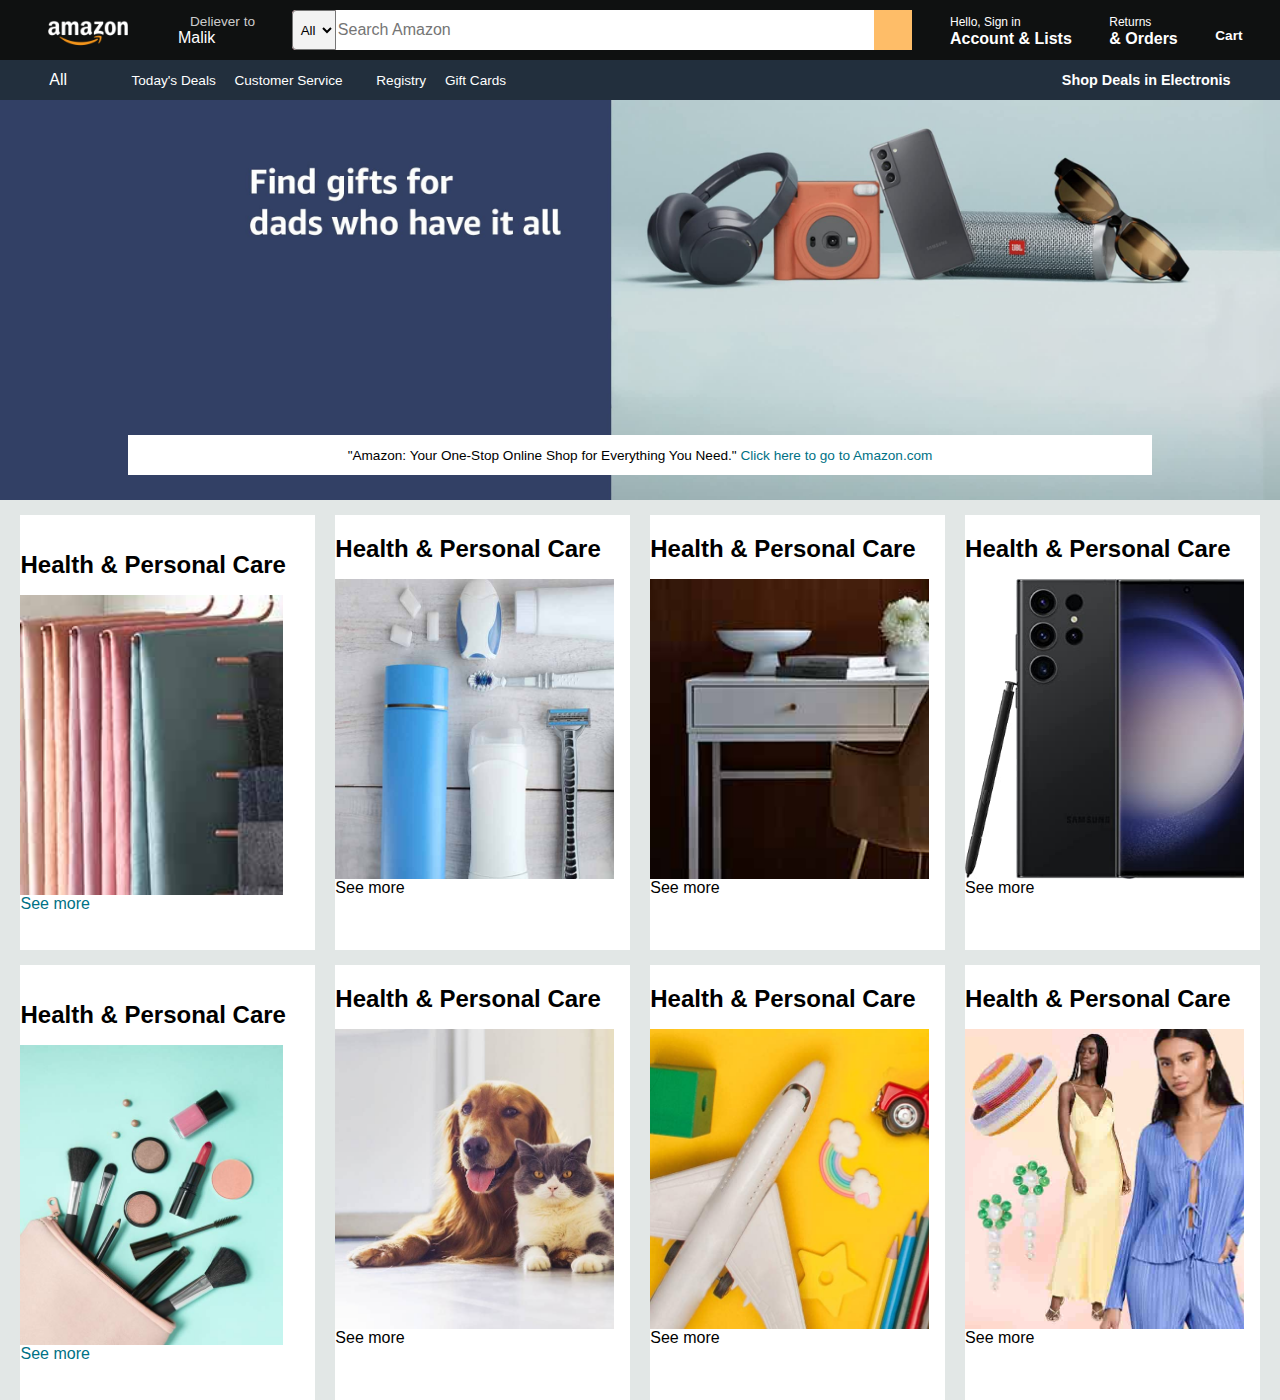
<file: Amazon-Website-Clone/index.html>
<!DOCTYPE html>
<html lang="en">

<head>
    <meta charset="UTF-8">
    <meta name="viewport" content="width=device-width, initial-scale=1.0">
    <title>Transition</title>
    <link rel="stylesheet" href="https://cdnjs.cloudflare.com/ajax/libs/font-awesome/6.4.2/css/all.min.css"
        integrity="sha512-z3gLpd7yknf1YoNbCzqRKc4qyor8gaKU1qmn+CShxbuBusANI9QpRohGBreCFkKxLhei6S9CQXFEbbKuqLg0DA=="
        crossorigin="anonymous" referrerpolicy="no-referrer" />
    <link rel="stylesheet" href="style.css">
</head>

<body>
    <!-- <i class="fa-regular fa-heart"></i> -->
    <header>
        <div class="navbar">
            <div class="nav-logo border">
                <div class="logo"></div>
            </div>
            <div class="nav-address border">
                <p class="add-first">Deliever to</p>
                <div class="add-icon">
                    <i class="fa-solid fa-location-dot"></i>
                    <p class="add-second">Malik</p>
                </div>
            </div>
            <div class="nav-search">
                <select class="search-select">
                    <option>All</option>
                </select>
                <input placeholder="Search Amazon" class="search-input">
                <div class="search-icon">
                    <i class="fa-solid fa-magnifying-glass"></i>
                </div>


            </div>
            <div class="nav-signin border">
                <p><span>Hello, Sign in</span></p>
                <p class="nav-second">Account & Lists</p>
            </div>
            <div class="nav-signin border">
                <p><span>Returns</span></p>
                <p class="nav-second">& Orders</p>
            </div>
            <div class="nav-cart">
                <i class="fa-solid fa-cart-plus"></i>
                Cart
            </div>
        </div>

        <div class="pannel">
            <div class="pannel-all">
                <i class="fa-solid fa-bars"></i>
                All
            </div>
            <div class="pannel-ops">
                <p>Today's Deals</p>
                </p> Customer Service</p>
                <p> Registry</p>
                <p> Gift Cards</p>
            </div>
            <div class="pannel-deals">
                Shop Deals in Electronis
            </div>
        </div>
    </header>

    <div class="hero-section">
        <div class="hero-msg">
            <p>"Amazon: Your One-Stop Online Shop for Everything You Need."<a> Click here to go to Amazon.com</a></p>
        </div>
    </div>

    <div class="shop-section">
        <div class="box1 box">
            <div class="box-content">
                <h2>Health & Personal Care</h2>
                <div class="box-img" style="background-image: url('box1_image.jpg');"></div>
                <p>See more</p>
            </div>
        </div>
        <div class="box2 box">
            <h2>Health & Personal Care</h2>
                <div class="box-img" style="background-image: url('box2_image.jpg');"></div>
                <p>See more</p>
        </div>
        <div class="box3 box">
            <h2>Health & Personal Care</h2>
                <div class="box-img" style="background-image: url('box3_image.jpg');"></div>
                <p>See more</p>
        </div>
        <div class="box4 box">
            <h2>Health & Personal Care</h2>
                <div class="box-img" style="background-image: url('box4_image.jpg');"></div>
                <p>See more</p>
        </div>
        <div class="box1 box">
            <div class="box-content">
                <h2>Health & Personal Care</h2>
                <div class="box-img" style="background-image: url('box5_image.jpg');"></div>
                <p>See more</p>
            </div>
        </div>
        <div class="box2 box">
            <h2>Health & Personal Care</h2>
                <div class="box-img" style="background-image: url('box6_image.jpg');"></div>
                <p>See more</p>
        </div>
        <div class="box3 box">
            <h2>Health & Personal Care</h2>
                <div class="box-img" style="background-image: url('box7_image.jpg');"></div>
                <p>See more</p>
        </div>
        <div class="box4 box">
            <h2>Health & Personal Care</h2>
                <div class="box-img" style="background-image: url('box8_image.jpg');"></div>
                <p>See more</p>
        </div>
    </div>

</body>

</html>
</file>
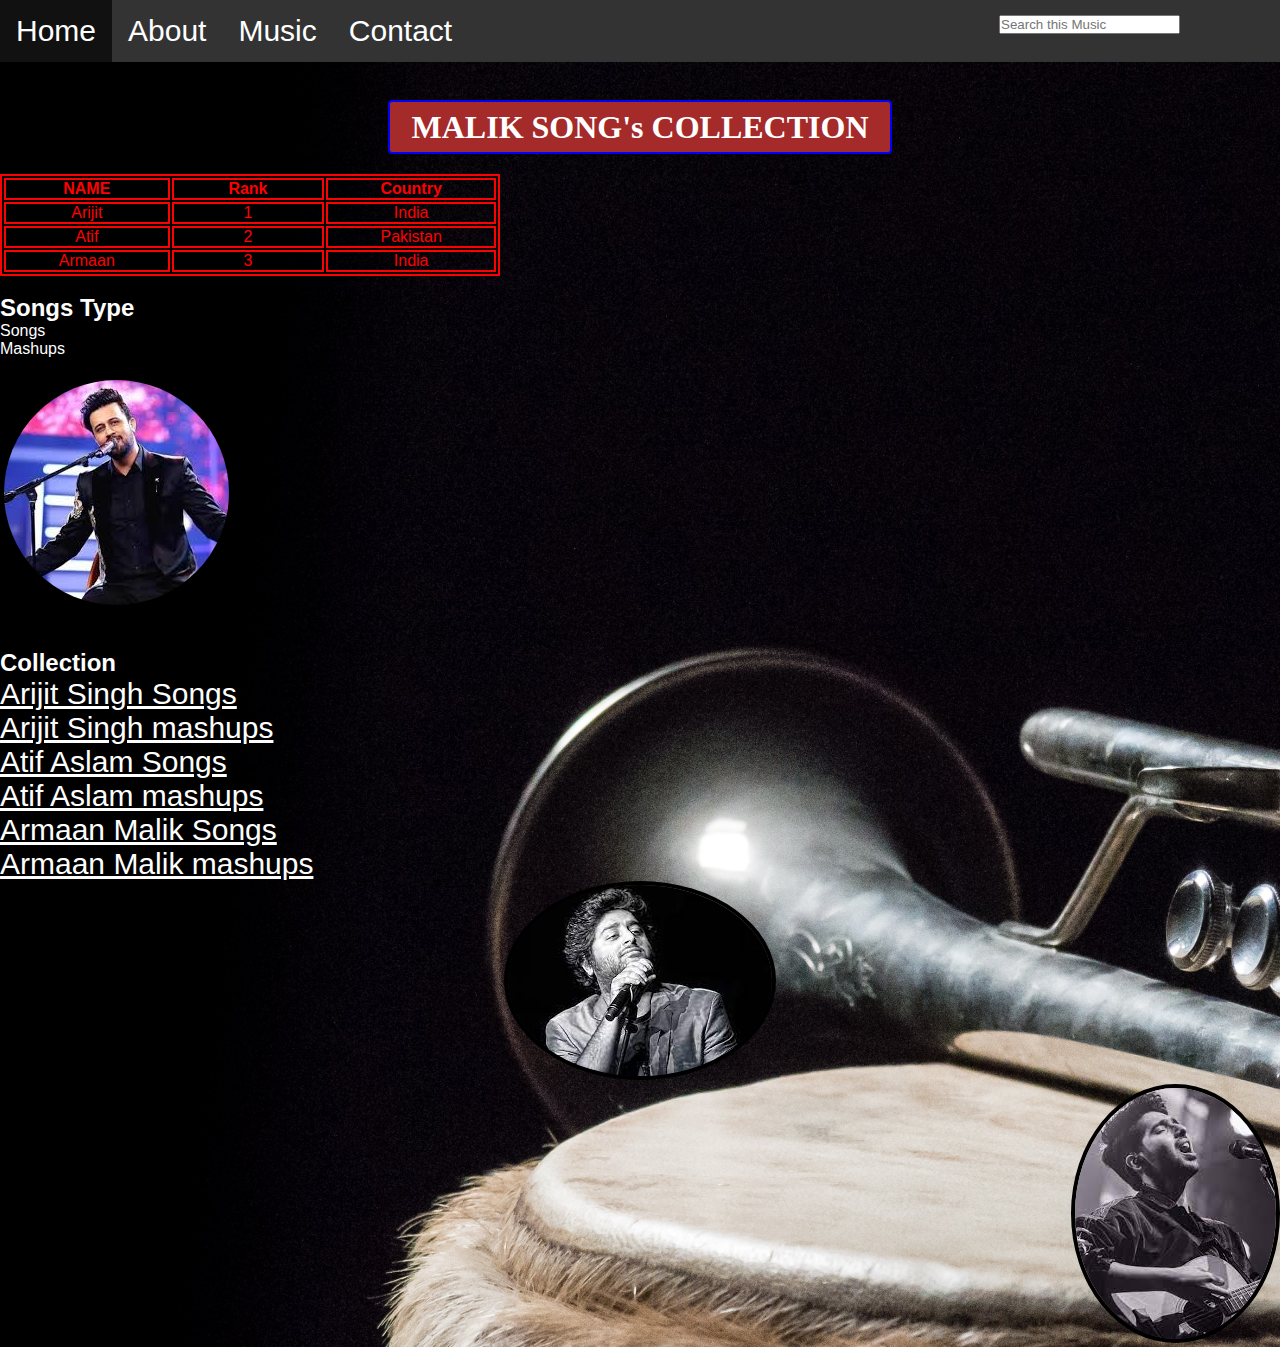
<file: Music-Website-With-HTML---CSS/index.html>
<!DOCTYPE html>
<html>

<head>
  <title>My Music Portfolio</title>
  <meta charset="UTF-8">
  <meta name="viewport" content="width=device-width, initial-scale=1.0">
  <link rel="stylesheet" href="style.css">
</head>

<body>
  <div class="banner">
    <div class="navebar">
      <ul>
        <li><a class="active" href="#">Home</a></li>
        <li><a href="#">About</a></li>
        <li><a href="#">Music</a></li>
        <li><a href="#">Contact</a></li>
        <div class="search">
          <input type="text" name="search" id="search" placeholder="Search this Music">
        </div>
      </ul>
    </div>
  </div><br>

  <div class="abc">
    <h1 class="abc">MALIK SONG's COLLECTION</h1><br>
    

  </div>
  <div>
    <table>
      <thead>
        <tr>
          <th>NAME</th>
          <th>Rank</th>
          <th>Country</th>
        </tr>
      </thead>
      <tbody>
        <tr>
          <td>Arijit</td>
          <td>1</td>
          <td>India</td>
        </tr>
        <tr>
          <td>Atif</td>
          <td>2</td>
          <td>Pakistan</td>
        </tr>
        <tr>
          <td>Armaan</td>
          <td>3</td>
          <td>India</td>
        </tr>
      </tbody>
    </table>
  </div><br>
  <div>
    <h2>Songs Type</h2>
    <ol type="I">
      <li id="malik">Songs</li><br>
      <li id="malik">Mashups</li><br>
    </ol>
  </div><br>
  
  
 
  <div>
    <img src="images (1).jpeg" alt="not found 404">
    </div>
    <br><br>
    <div>
      <h2>Collection</h2>
    <ol>
      <a href="https://www.youtube.com/results?search_query=arijit+singh+songs">Arijit Singh Songs</a><br>
      <a href="https://www.youtube.com/results?search_query=arijit+singh+mashup">Arijit Singh mashups</a><br>
      <a href="https://www.youtube.com/results?search_query=atif+aslam+songs">Atif Aslam Songs</a><br>
      <a href="https://www.youtube.com/results?search_query=atif+aslam+mashup">Atif Aslam mashups</a><br>
      <a href="https://www.youtube.com/results?search_query=arman+malik+songs">Armaan Malik Songs</a><br>
      <a href="https://www.youtube.com/results?search_query=arman+malik+mashup">Armaan Malik mashups</a><br>
    </ol>
    </div>
    <div id="img2">
      <img src="download.jpeg" alt="not found 404">
    </div>
    <div id="img3">
      <img src="download1.jpeg" alt="not found 404">
    </div>

</body>

</html>
</file>
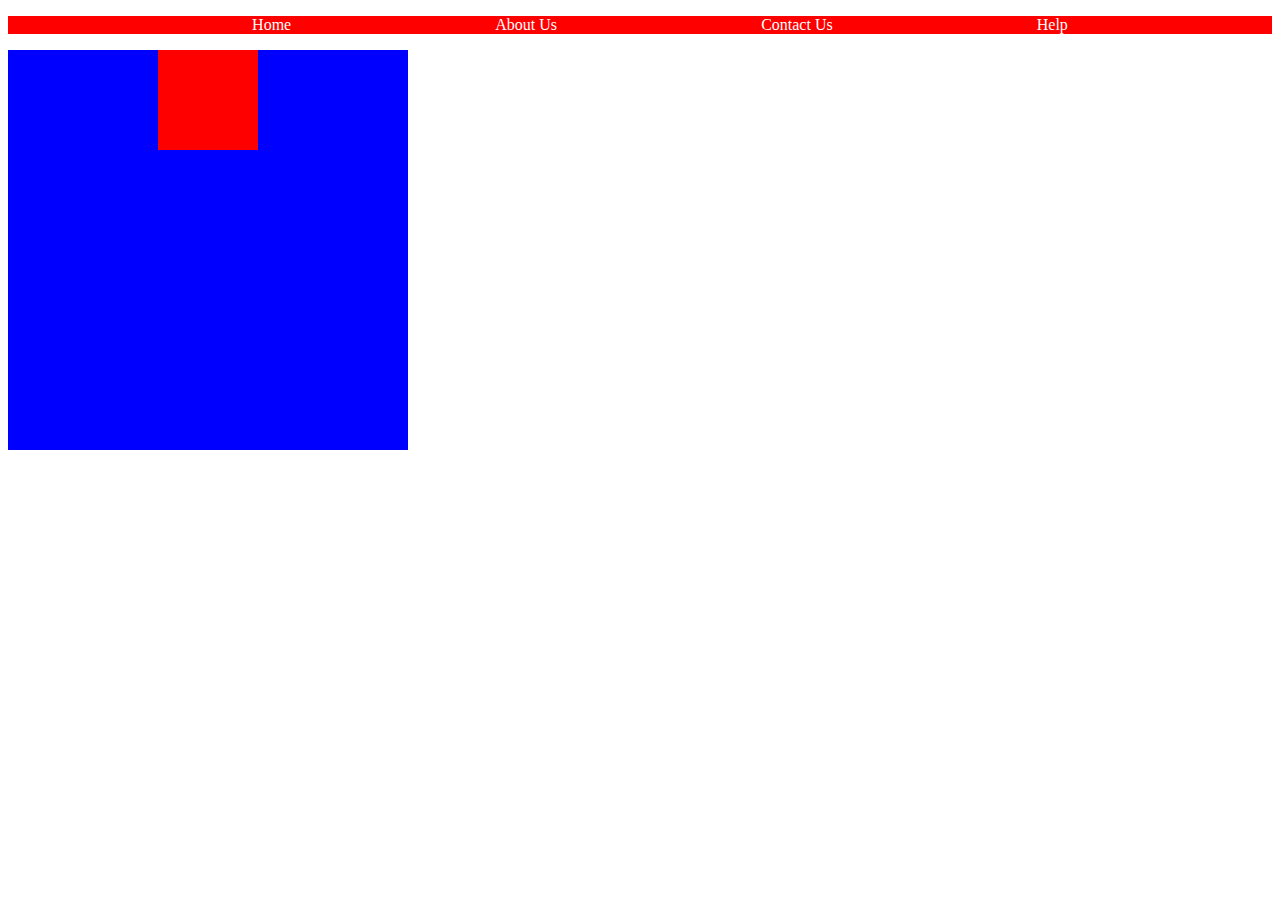
<file: Practice Set/index.html>
<!DOCTYPE html>
<html lang="en">

<head>
    <meta charset="UTF-8">
    <meta name="viewport" content="width=device-width, initial-scale=1.0">
    <link rel="stylesheet" href="style.css">
    <title>Practice Set</title>
</head>

<body>

    <ul class="navbar">
        <li><a href="#">Home</a></li>
        <li><a href="#">About Us</a></li>
        <li><a href="#">Contact Us</a></li>
        <li><a href="#">Help</a></li>
    </ul>
    <div class="outer">
        <div class="inner">

        </div>
    </div>
</body>

</html>
</file>
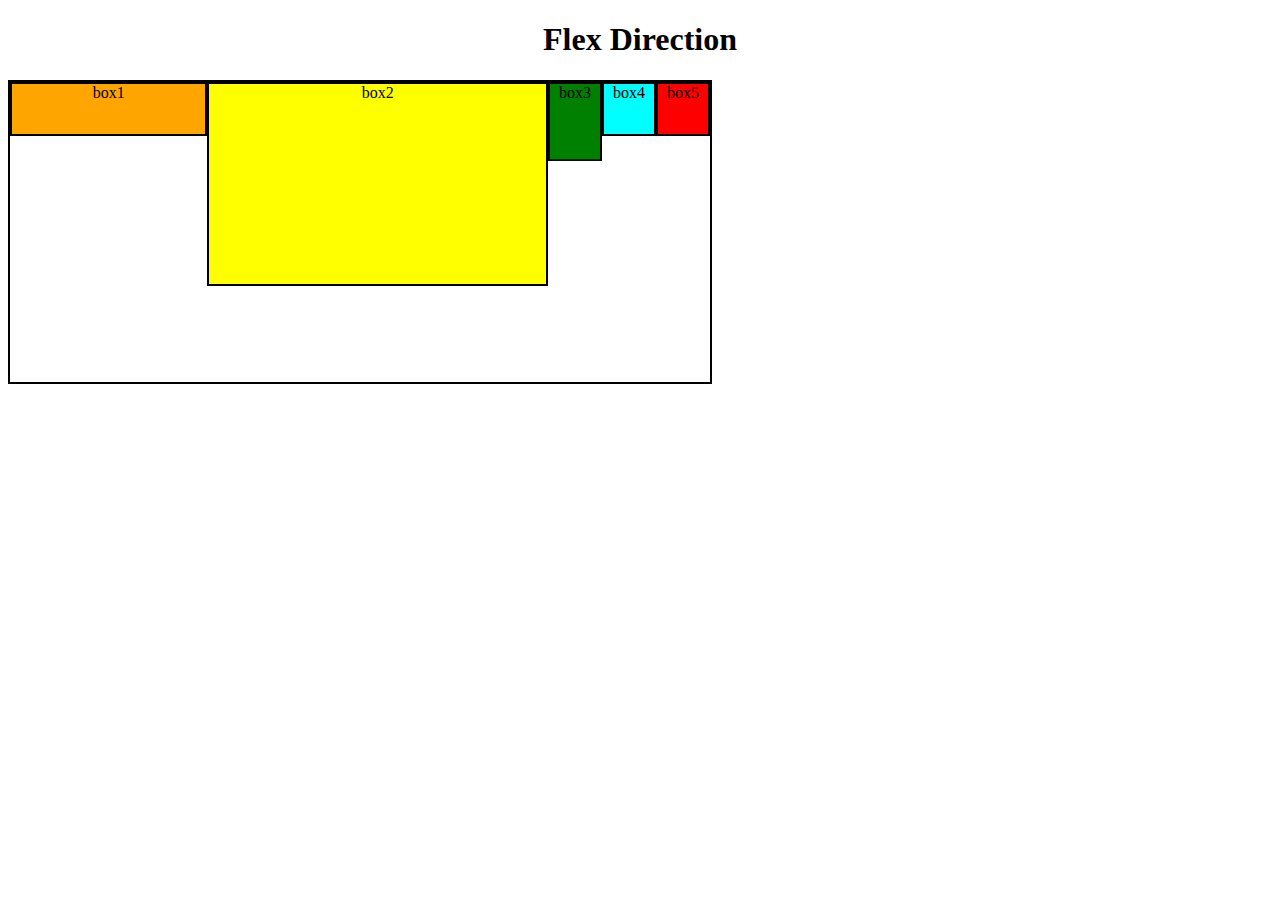
<file: section 3/index.html>
<!DOCTYPE html>
<html lang="en">
<head>
    <meta charset="UTF-8">
    <meta name="viewport" content="width=device-width, initial-scale=1.0">
    <title>Part 3</title>
    <link rel="stylesheet" href="style.css">
</head>
<body>
    <h1>Flex Direction</h1>
    <div id="container">
        <div id="box1">box1</div>
        <div id="box2">box2</div>
        <div id="box3">box3</div>
        <div id="box4">box4</div>
        <div id="box5">box5</div>
    </div>
</html>
</file>
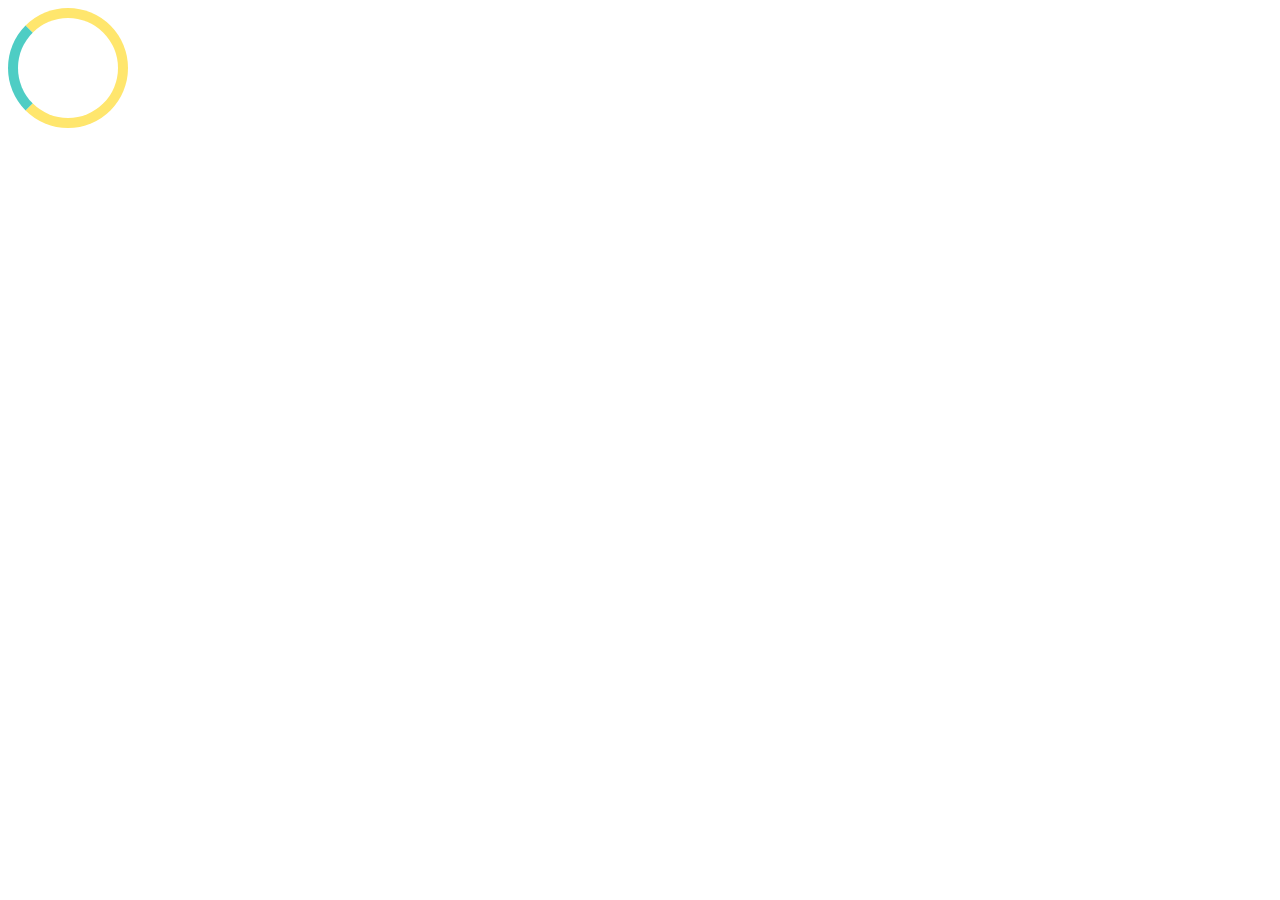
<file: transition p/index.html>
<!DOCTYPE html>
<html lang="en">

<head>
    <meta charset="UTF-8">
    <meta name="viewport" content="width=device-width, initial-scale=1.0">
    <title>Transition</title>
    <link rel="stylesheet" href="style.css">
</head>

<body>
    <div class="loader"> </div>
</body>

</html>
</file>
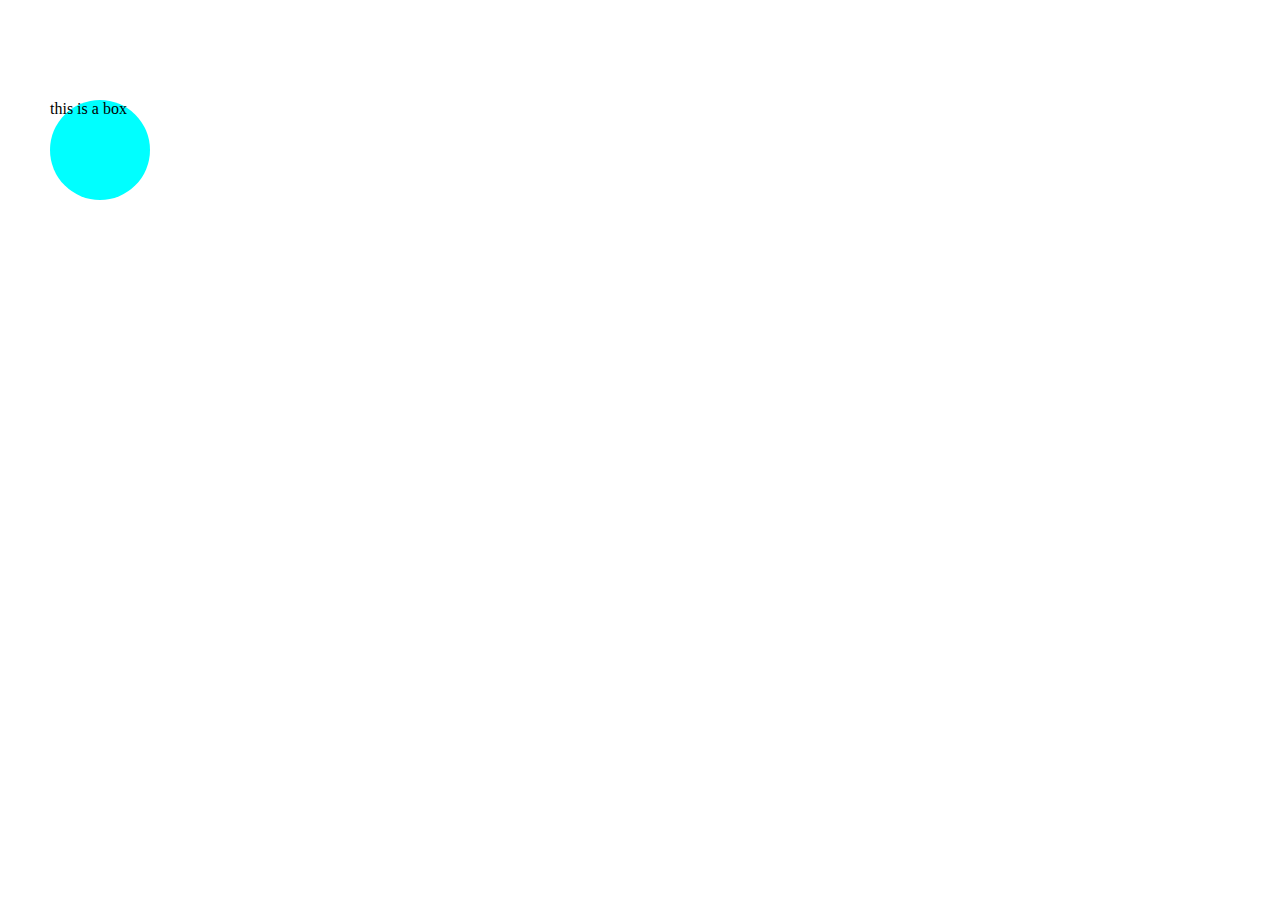
<file: Transition/index.html>
<!DOCTYPE html>
<html lang="en">

<head>
    <meta charset="UTF-8">
    <meta name="viewport" content="width=device-width, initial-scale=1.0">
    <title>Transition</title>
    <link rel="stylesheet" href="style.css">
</head>

<body>
    <div id="box">this is a box</div>
</body>

</html>
</file>
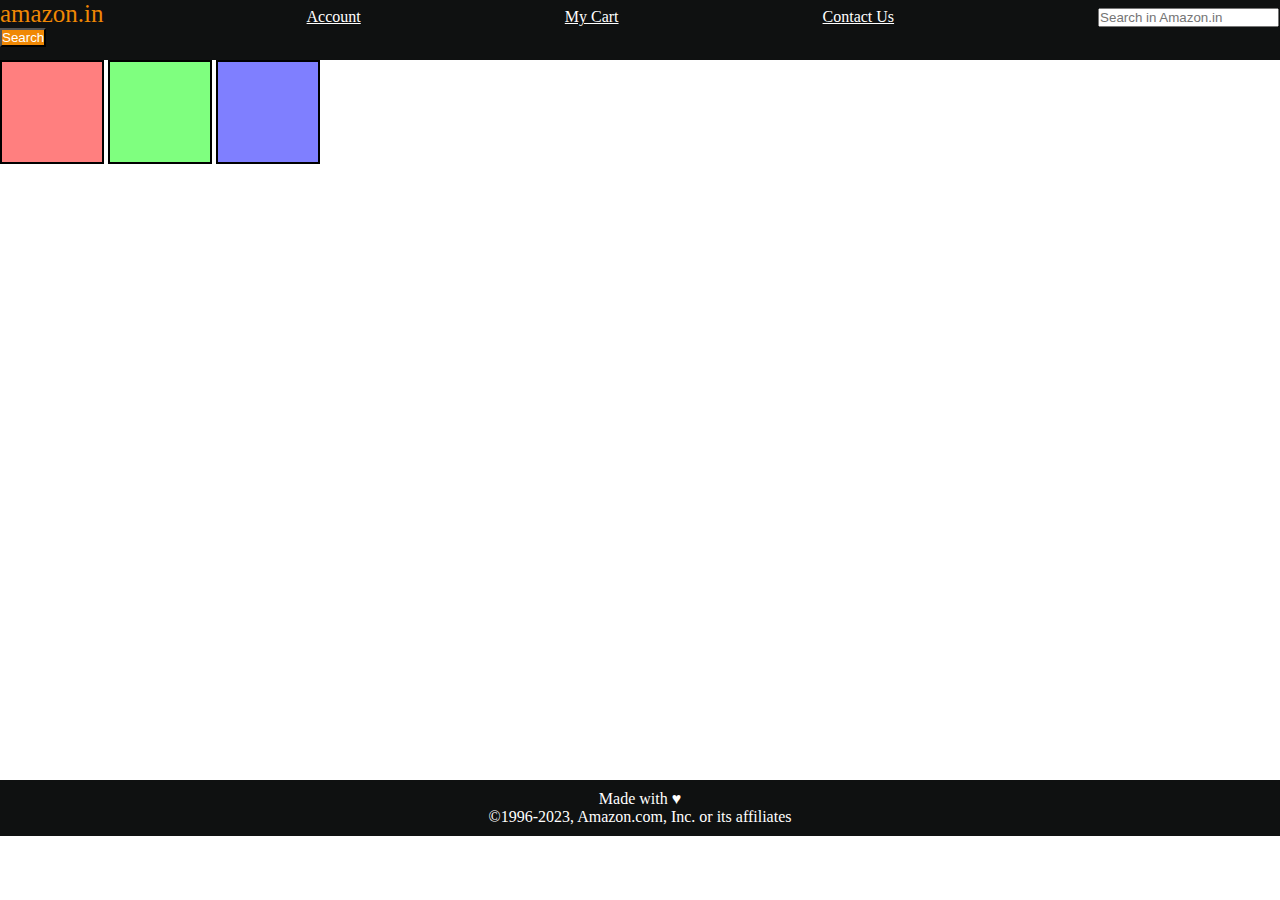
<file: webCourse/index.html>
<!DOCTYPE html>
<html lang="en">

<head>
    <meta charset="UTF-8">
    <meta http-equiv="X-UA-Compatible" content="IE=7">
    <meta name="viewport" content="width=device-width, initial-scale=1.0">
    <title>CSS Style</title>
    <link rel="stylesheet" href="style.css">
</head>

<body>
    <header>
        <div id="navbar">
            <a id="logo">amazon.in</a>
            <a href="#">Account</a>
            <a href="#">My Cart</a>
            <a href="#">Contact Us</a>
            <input placeholder="Search in Amazon.in">
            <button>Search</button>
        </div>
    </header>
    <div id="content">
        <div class="ContentBox" style="background-color: rgba(255, 0, 0, 0.5);"></div>
        <div class="ContentBox" style="background-color: rgba(0, 255, 0, 0.5);"></div>
        <div class="ContentBox" style="background-color: rgba(0, 0, 255, 0.5);"></div>
    </div>
    <footer>
        Made with &hearts;<br>
        &#169;1996-2023, Amazon.com, Inc. or its affiliates
    </footer>
</body>

</html>
</file>
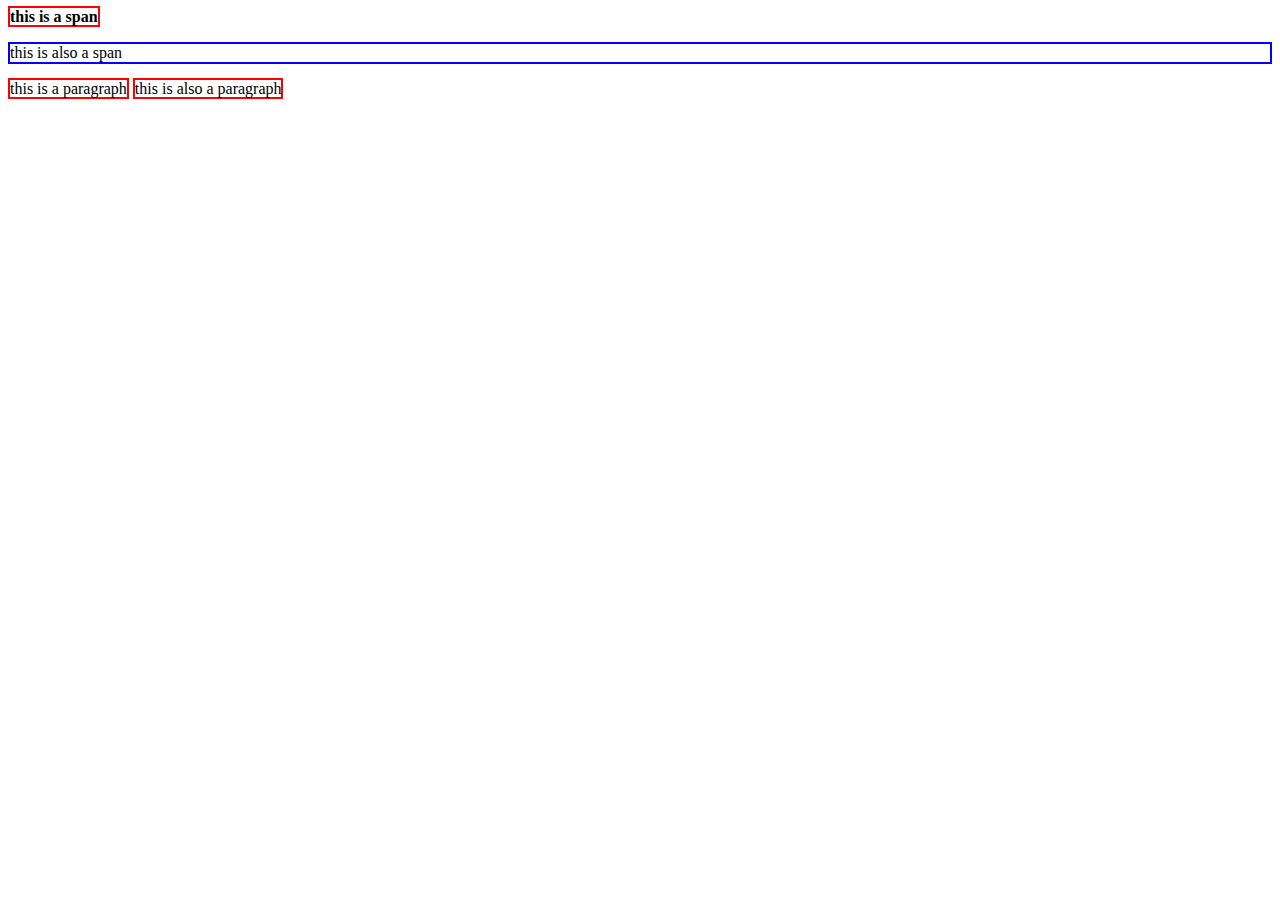
<file: HTML-CSS-Practice/block.html>
<!DOCTYPE html>
<html lang="en">

<head>
    <meta charset="UTF-8">
    <meta http-equiv="X-UA-Compatible" content="IE=edge">
    <meta name="viewport" content="width=device-width, initial-scale=1.0">
    <title>Block elements</title>
</head>

<body>
    <strong style="border: 2px solid red">this is a span</strong>
    <p style="border: 2px solid blue">this is also a span</p>
    <span style="border: 2px solid red">this is a paragraph</span> <span style="border: 2px solid red">this is also a
        paragraph</span>
</body>

</html>
</file>
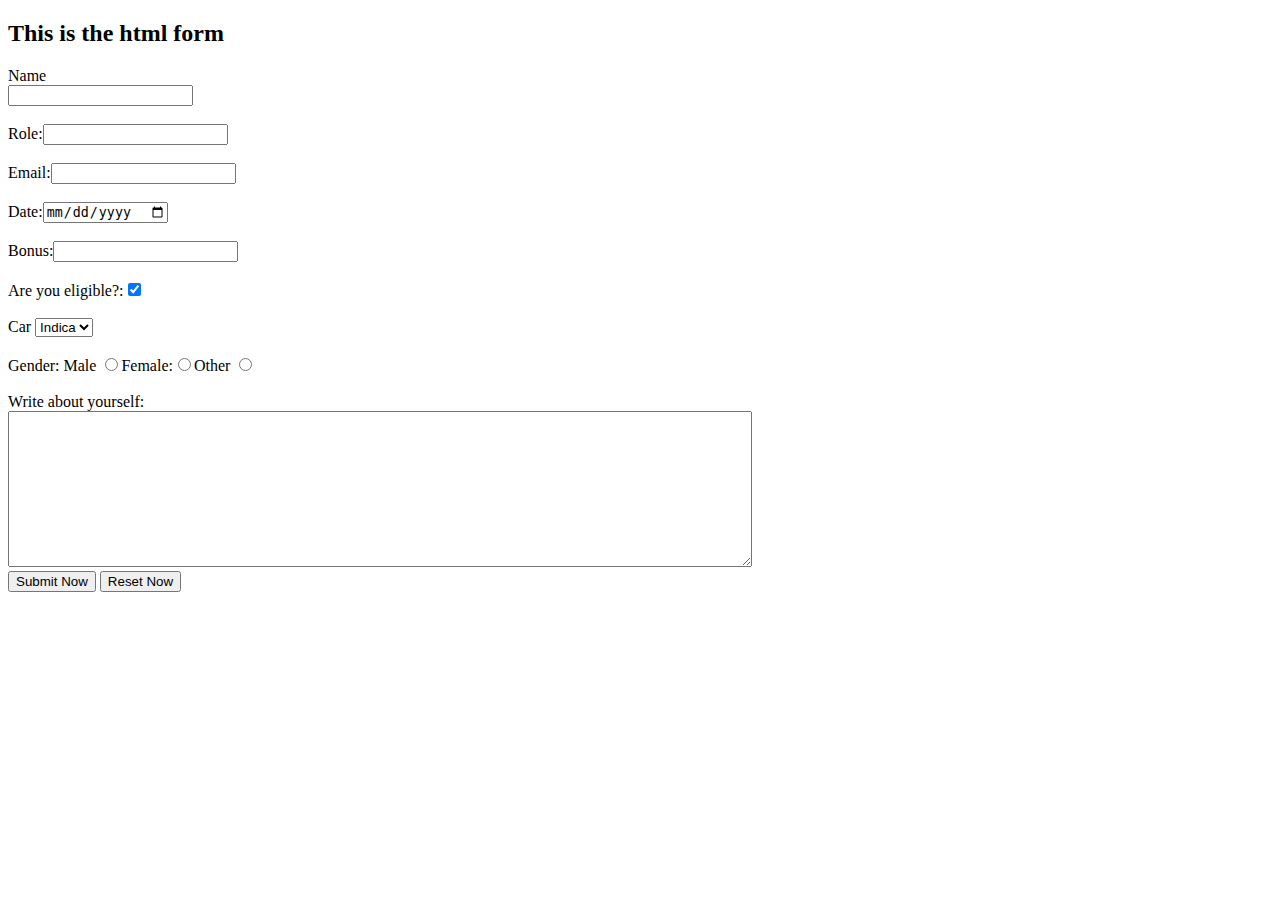
<file: HTML-CSS-Practice/malik.html>
<!DOCTYPE html>
<html lang="en">

<head>
    <meta charset="UTF-8">
    <meta http-equiv="X-UA-Compatible" content="IE=edge">
    <meta name="viewport" content="width=device-width, initial-scale=1.0">
    <title>Forms</title>
</head>

<body>
    <h2>This is the html form</h2>
    <form action="backend.php">
        <label for="name">Name</label>
        <div>
            <input type="text" name="myName" id="name">
        </div>
        <br>
        <div>
            Role:<input type="text" name="myRole">
        </div>
        <br>
        <div>
            Email:<input type="text" name="myEmail">
        </div>
        <br>
        <div>
            Date:<input type="date" name="myDate">
        </div>
        <br>
        <div>
            Bonus:<input type="number" name="myBonus">
        </div>
        <br>
        <div>
            Are you eligible?:<input type="checkbox" name="myEligibilty" checked>
        </div>
        <br>
        <div>
            <label for="car">Car</label>
            <select name="myCar" id="car">
                <option value="ind">Indica</option>
                <option value="swf">Swift</option>
            </select>
        </div>
        <br>


        <div>
            Gender: Male <input type="radio" name="myGender">Female:<input type="radio" name="myGender">Other
            <input type="radio" name="myGender">
        </div>
        <br>
        <div>
            Write about yourself: <br><textarea name="myText" cols="90" rows="10"></textarea>
        </div>
        <div>
            <input type="submit" value="Submit Now">
            <input type="reset" value="Reset Now">
        </div>

    </form>
</body>

</html>
</file>
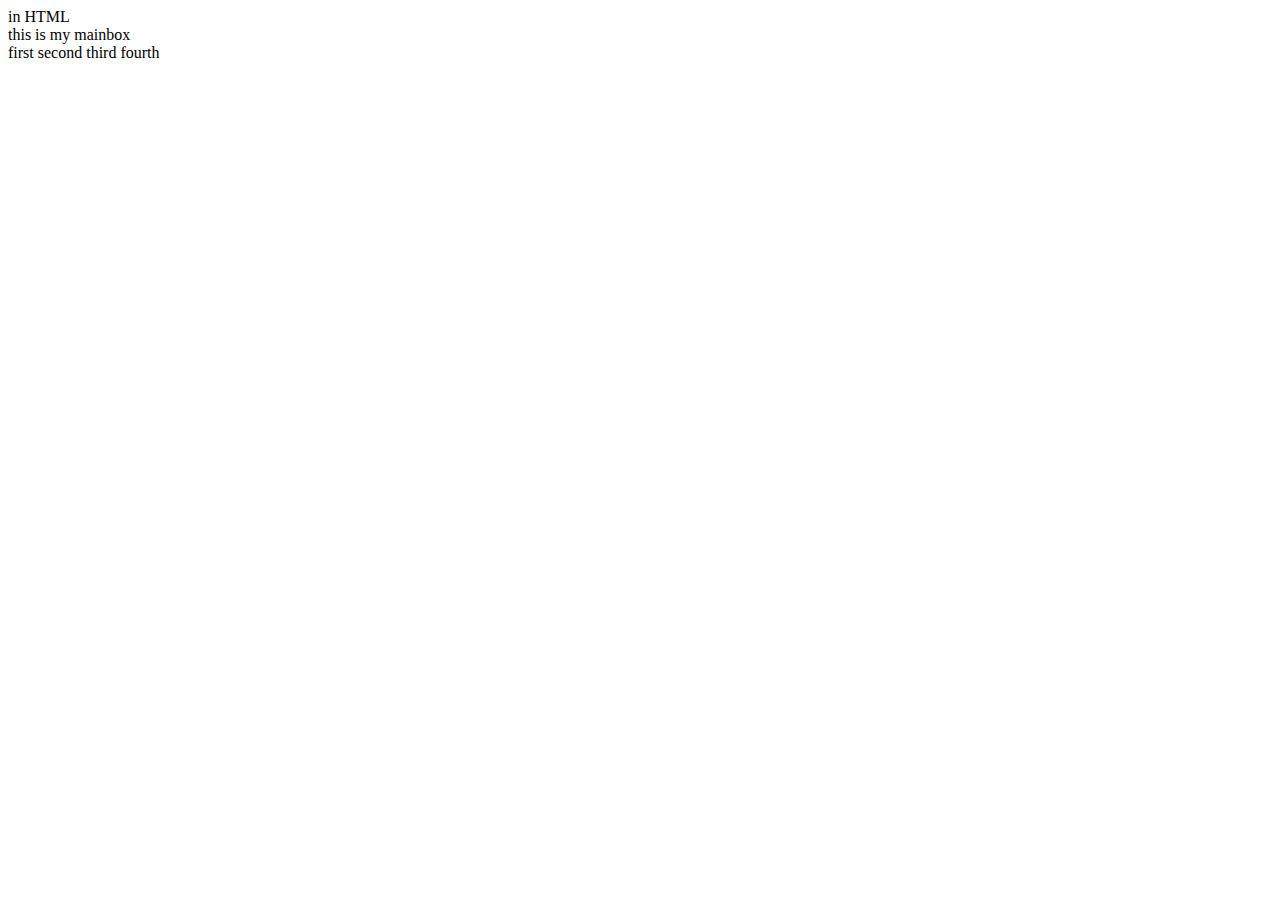
<file: HTML-CSS-Practice/malikk.html>
<!DOCTYPE html>
<html lang="en">
<head>
    <meta charset="UTF-8">
    <meta http-equiv="X-UA-Compatible" content="IE=edge">
    <meta name="viewport" content="width=device-width, initial-scale=1.0">
    <title>id's and classes</title>in HTML
</head>
<body>
    <div id="mainBox" class="redBg blackBorder">
        this is my mainbox
        
    </div>
    <span class="redBg"></span>
    <span id="mainSpan"></span>
    <div class="redBg blackBorder anotherClass"></div>
    <div class="blackBackground"></div>


    <span class="myClass myClass2 myClass3">first</span>
    <span class="myClass myClass2 myClass3">second</span>
    <span class="myClass myClass2 myClass3">third</span>
    <span class="myClass myClass2 myClass3">fourth</span>
</body>
</html>
</file>
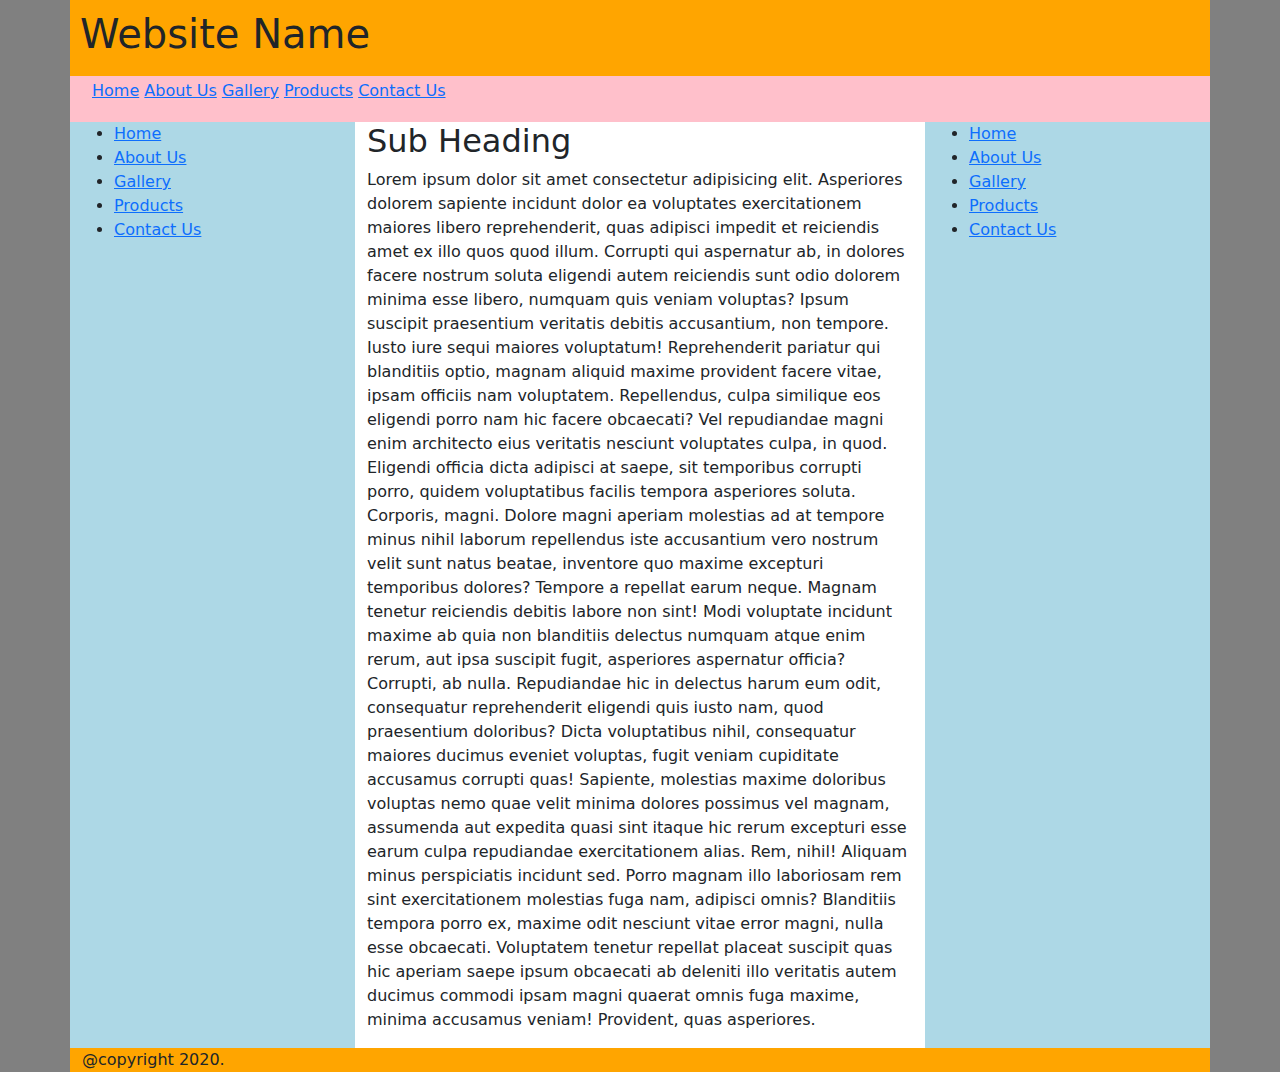
<file: Learn Bootstrap/first.html>
<!DOCTYPE html>
<html lang="en">

<head>
    <meta charset="UTF-8">
    <meta name="viewport" content="width=device-width, initial-scale=1.0,shrink-to-fit=no">
    <link rel="stylesheet" href="css/bootstrap.css">
    <link rel="stylesheet" href="css/style.css">
    <title>Bootstrap</title>
</head>

<body>
    <div class="container">
        <div class="row ">
            <div class="col-12" id="header">
                <h1>Website Name</h1>
            </div>
        </div>
        <div class="row ">
            <div class="col-12" id="menu">
                <ul>
                    <li><a href="">Home</a></li>
                    <li><a href="">About Us</a></li>
                    <li><a href="">Gallery</a></li>
                    <li><a href="">Products</a></li>
                    <li><a href="">Contact Us</a></li>
                </ul>
            </div>
        </div>
        <div class="row ">
            <div class="col-md-3" id="sidebar">
                <ul>
                    <li><a href="">Home</a></li>
                    <li><a href="">About Us</a></li>
                    <li><a href="">Gallery</a></li>
                    <li><a href="">Products</a></li>
                    <li><a href="">Contact Us</a></li>
                </ul>
            </div>
            <div class="col-md-6" id="content">
                <h2>Sub Heading</h2>
                <p>Lorem ipsum dolor sit amet consectetur adipisicing elit. Asperiores dolorem sapiente incidunt dolor
                    ea voluptates exercitationem maiores libero reprehenderit, quas adipisci impedit et reiciendis amet
                    ex illo quos quod illum.
                    Corrupti qui aspernatur ab, in dolores facere nostrum soluta eligendi autem reiciendis sunt odio
                    dolorem minima esse libero, numquam quis veniam voluptas? Ipsum suscipit praesentium veritatis
                    debitis accusantium, non tempore.
                    Iusto iure sequi maiores voluptatum! Reprehenderit pariatur qui blanditiis optio, magnam aliquid
                    maxime provident facere vitae, ipsam officiis nam voluptatem. Repellendus, culpa similique eos
                    eligendi porro nam hic facere obcaecati?
                    Vel repudiandae magni enim architecto eius veritatis nesciunt voluptates culpa, in quod. Eligendi
                    officia dicta adipisci at saepe, sit temporibus corrupti porro, quidem voluptatibus facilis tempora
                    asperiores soluta. Corporis, magni.
                    Dolore magni aperiam molestias ad at tempore minus nihil laborum repellendus iste accusantium vero
                    nostrum velit sunt natus beatae, inventore quo maxime excepturi temporibus dolores? Tempore a
                    repellat earum neque.
                    Magnam tenetur reiciendis debitis labore non sint! Modi voluptate incidunt maxime ab quia non
                    blanditiis delectus numquam atque enim rerum, aut ipsa suscipit fugit, asperiores aspernatur
                    officia? Corrupti, ab nulla.
                    Repudiandae hic in delectus harum eum odit, consequatur reprehenderit eligendi quis iusto nam, quod
                    praesentium doloribus? Dicta voluptatibus nihil, consequatur maiores ducimus eveniet voluptas, fugit
                    veniam cupiditate accusamus corrupti quas!
                    Sapiente, molestias maxime doloribus voluptas nemo quae velit minima dolores possimus vel magnam,
                    assumenda aut expedita quasi sint itaque hic rerum excepturi esse earum culpa repudiandae
                    exercitationem alias. Rem, nihil!
                    Aliquam minus perspiciatis incidunt sed. Porro magnam illo laboriosam rem sint exercitationem
                    molestias fuga nam, adipisci omnis? Blanditiis tempora porro ex, maxime odit nesciunt vitae error
                    magni, nulla esse obcaecati.
                    Voluptatem tenetur repellat placeat suscipit quas hic aperiam saepe ipsum obcaecati ab deleniti illo
                    veritatis autem ducimus commodi ipsam magni quaerat omnis fuga maxime, minima accusamus veniam!
                    Provident, quas asperiores.</p>
            </div>
            <div class="col-md-3" id="sidebar">
                <ul>
                    <li><a href="">Home</a></li>
                    <li><a href="">About Us</a></li>
                    <li><a href="">Gallery</a></li>
                    <li><a href="">Products</a></li>
                    <li><a href="">Contact Us</a></li>
                </ul>
            </div>
        </div>
        <div class="row" id="footer">
            <div class="col-12">
                @copyright 2020.
            </div>
        </div>
    </div>
</body>

</html>

<!-- row-cols-3 -->
<!-- <div class="col-lg">Col1</div>
<div class="col-lg">Col2</div>
<div class="col-lg">Col3</div> -->
<!-- <div class="w-100"></div> -->
<!-- this class is used due to the extra line in the code -->


<!-- <div class="col-8"></div>
<div class="col-4"></div> -->
</file>
<file: Amazon-Website-Clone/style.css>
*{
    margin: 0px;
    font-family: Arial;
    border: border-box;
}

.navbar{
    height: 60px;
    background-color: #0f1111;
    color: white;
    display: flex;
    align-items: center;
    justify-content: space-evenly;
}

.nav-logo{
    height: 50px;
    width: 100px;
}

.logo{
    background-image: url("amazon_logo.png");
    background-size: cover;
    height: 50px;
    width: 100px;
}

.border{
    border: 1.5 solid transparent;
}

.border:hover{
    border: 1.5px solid white;
}

/* box1 */
.add-first{
    color: #cccccc;
    font-size: 0.85rem;
    margin-left: 15px;
}
/* box1 */
.add-second{
    color: #ffffff;
    font-size: 1rem;
    margin-left: 3px;
}

.add-icon{
    display: flex;
    align-items: center;
}

.nav-search{
    display: flex;
    justify-content: space-evenly;
    background-color: pink;
    width: 620px;
    height: 40px;
    border-radius: 4px;
}

.nav-search:hover{
    border: 2px solid #febd68;
}
.search-select{
    background-color: #f3f3f3;
    text-align: center;
    width:50px;
    border-top-left-radius: 4px;
    border-bottom-left-radius: 4px;
}
.search-input{
    width: 100%;
    font-size: 1rem;
    border: none;
}

.search-icon{
    width: 45px;
    display: flex;
    justify-content: center;
    align-items: center;
    font-size: 1.2rem;
    background-color: #febd68;
}

span{
    font-size: 0.75rem;
}

/* box4 */
.nav-second{
    font-size: 0.85;
    font-weight: 700;
}

.nav-cart i{
    font-size: 30px;
}
.nav-cart{
    font-size: 0.85rem;
    font-weight: 700;
}

/* pannel */
.pannel{
    height: 40px;
    background-color: #222f3d;
    display: flex;
    color: white;
    align-items: center;
    justify-content: space-evenly;
}
.pannel-ops p{
    display: inline;
    margin-left: 15px;
}
.pannel-ops{
    width: 70%;
    font-size: 0.85rem;
}
.pannel-deals{
    font-size: 0.9rem;
    font-weight: 700;
}

.hero-section{
    background-image: url("hero_image.jpg");
    height: 400px;
    background-size: cover;
    display: flex;
    justify-content: center;
    align-items: flex-end;

}
.hero-msg{
    background-color: white;
    height: 40px;
    display: flex;
    align-items: center;
    justify-content: center;
    font-size: 0.85rem;
    width: 80%;
    margin-bottom: 25px;
}
.hero-msg a{
    color: #007185;
}

.box{
    height: 400px;
    width: 23%; 
    background-color: white;
    padding: 20px 0px 15px;
    margin-top: 15px;
}

.shop-section{
    display: flex;
    flex-wrap: wrap;
    justify-content: space-evenly;
    background-color: #e2e7e6;
}

.box-img{
    height: 300px;
    background-size: cover;
    background-repeat: no-repeat;
    margin-top: 1rem;
    margin-right: 1rem;
}

.box-content{
    margin-top: 1rem;
    margin-right: 1rem;
}
.box-content p{
    color: #007185;
}
</file>
<file: Music-Website-With-HTML---CSS/style.css>
*{
    margin: 0;
    padding: 0;
    font-family: sans-serif;
  }
  
  ul {
  
    list-style-type: none;
    margin: 0;
    padding: 0;
    overflow: hidden;
    background-color: #333;
  }
  
  li {
    float: left;
  }
  
  li a {
    display: block;
    color: white;
    text-align: center;
    padding: 14px 16px;
    text-decoration: none;
  }
  
  li a:hover {
    background-color: #111;
  }

  .search{
    float: right;
    color: white;
    padding:15px 100px;
}
  
  li {
    float: left;
  }

  .navbar ul li{
    list-style: none;
    display:inline-block;
    margin: 0 20px;
  }

  .search{
  
    float: right;
  }

  h1{
    color:white;
    text-align: center;
    border: 2px solid black;
    background-color: brown;
    
  }

  table,th,td{
    border: 2px solid red;
    text-align: center;
    width: 500px;
    color: red;

  }
img{
  border-radius: 50%;
  border: 4px solid black;
}
body{

  background-image: url(picture.jpg);
  background-size: 2500px;
  background-repeat: no-repeat;
}
.abc{
  display: flex;
  justify-content: center;
  align-items: center;
}

#img2{

  text-align: center;
}
#img3{
  float: right;
}
ol{

  color: white;
}
a{
  font-size: 30px;
  color: white;

}
h2{
  color: white;
}
h1{
  
  height: 50px;
  width: 500px;
  margin: 20px;
  text-align: center;
border-radius: 4px;
border-color: blue;
font-family: cursive ;
}
</file>
<file: Practice Set/style.css>
.navbar{
    background-color: red;
    display: flex;
    justify-content: space-evenly;
}
a{
    text-decoration: none;
    color: white;
}
li{
    list-style-type: none;
}

.inner{
    height: 100px;
    width: 100px;
    background-color: red;
    align-self: flex-start;/* has high priority in css */
}
.outer{
    height: 400px;
    width: 400px;
    background-color: blue;
    display: flex;
    justify-content: center;
    align-items: center;
}
</file>
<file: section 3/style.css>
body{
    text-align: center;
}
div{
    height: 50px;
    width: 50px;
    display: inline-block;
    border: 2px solid black;
}

#container{
    width: 700px;
    height: 300px;
    display: flex;
    flex-direction: row;
    justify-content: center;
    /* flex-wrap: wrap; */
    align-items: flex-start;
    /* align-content: flex-end; */
    /* align-content: flex-start;
    align-content: flex-end; */
}

#box1{
    background-color: orange;
    flex-grow: 1;
}
#box2{
    background-color: yellow;
    height: 200px;
    flex-grow: 2;
}
#box3{
    background-color: green;
    height: 75px;
}
#box4{
    background-color: aqua;
}
#box5{
    background-color: red;
}


/* div{
    height: 100px;
    width: 100px;
    background-image: url("nature.jpg");
    background-size: cover;
    color: blue;
    position: fixed;
    right: 0px;
    top: 50px;
} */
/* div{
    height: 100px;
    width: 100px;
    background-color: aqua;
    border: 5px solid black;
    display: inline-block;
} */
/* 
#box1 {
    background-image: url("cat-photo.jpg");
    background-size: contain;
    background-repeat: no-repeat;
} */
/* #box1{
    position: static
}

#box2{
    position: relative;
    top: 10px;
    left: 10px;
}

#box3{
    position: absolute;
    top: 10px;
    z-index: -3;
}

#box4{
    position: fixed;
    right: 10px;
    bottom: 0px;
} */
/* #box1{

    height: 100px;
    width: 200px;
    background-color: blue;
    font-size: 10px;
}
#box2{

    
    width: 30%;
    background-color: green;
    margin-left: 10%;
    font-size: 2em;
    width: 5rem;
    height: 50vh;
}  */
</file>
<file: Transition/style.css>
div {
    height: 100px;
    width: 100px;
    background-color: aqua;
    /* transition-property: all;
    transition-duration: 2s;
    transition-timing-function: ease-in;
    transition-delay: 1s; */
    /* transition: all 2s ease-in 1s; */
    transition: all 2s ease-in;
    position: absolute;
    top: 100px;
    left: 50px;
    /* rotate : 360deg; */
    /* transform: scale(0.5);depends on the coordinates(x,y,z) */
    /* animation-name: colorAnimate; */
    border-radius: 50%;
    /* animation-duration: 2s; */
    /* animation-timing-function: ease-in; */
    /* animation-delay: 0s;
    animation-iteration-count: infinite;
    animation-direction: alternate-reverse; */
    animation: colorAnimate 2s ease-in 0s infinite alternate-reverse;
}

/* @keyframes colorAnimate {
    from {
        background-color: yellow;
        left: 0px;
    }

    to {
        background-color: brown;
        left: 200px;
    }
} */
@keyframes colorAnimate {
    0% {
        background-color: yellow;
        left: 0px;
    }
    50%{
        background-color: black;
        left: 200px;
    }
    100% {
        background-color: brown;
        left: 200px;
    }
}

div:hover {
    /* background-color: black;
    color: white;
    font-size: 20px; */
    /* transform: scaleY(2); */
    /* transform: translate(200px);may be diagonal */
    /* any transform property may apply */
    /* transform: skew(90deg)bending the shapes like animation; */


}



/* div:active{              after cursor click;
    background-color: red;
} */


/* animation direction has four states which are:
1.move 2.reverse 3.alternate 4.re-alternate */

/* sequence is given above */
</file>
<file: webCourse/style.css>
* {
    margin: 0;
    padding: 0;
    color: white;
}

#navbar {
    height: 60px;
    background-color: #0f1111;
}

button {
    background-color: #f08804;
}

#logo {
    color: #f08804;
    font-size: 25px;
}

a {
    margin-right: 200px;
    /* Reduced margin for better layout */
}

.ContentBox{
    height: 100px;
    width: 100px;
    border: 2px solid black;
    display: inline-block;
}
#content {
    height: 720px;
    /* Added padding for better spacing */
}

footer {
    background-color: #0f1111;
    padding: 10px;
    text-align: center;
    color: white;
}
</file>
<file: Learn Bootstrap/css/style.css>
/* .container {
    border: 5px solid blue;
}

.row {
    border: 3px solid red;
}
.col,.col-2,.col-3,.col-4,.col-5,.col-6,.col-7,.col-8,.col-9,.col-10,.col-11,.col-12 {
    border: 3px solid green;
} */

body {
    background-color: grey;
}

#header {
    background-color: orange;
    padding: 10px 0px 10px 10px;
}

#menu {
    background-color: pink;
}

#menu ul{
    padding: 3px 10px;
    list-style: none;
}
#menu ul li{
    display: inline-block;
}

#content {
    background-color: white;
}

#sidebar {
    background-color: lightblue;
}

#footer {
    background-color: orange;
}
</file>
<file: transition p/style.css>
.loader{
    height: 100px;
    width: 100px;
    border:10px solid #FFE66D;
    border-left: 10px solid #4ECDC4;
    border-radius: 50%;
    animation-name: spinAnimate;
    animation-duration: 1s;
    animation-timing-function: ease-in;
    animation-delay: 0.25sec;
    animation-iteration-count: infinite;
}

@keyframes spinAnimate{
    from{
        transform: rotate(0deg);
    }
    to{
        transform: rotate(360deg);
    }
}
</file>
